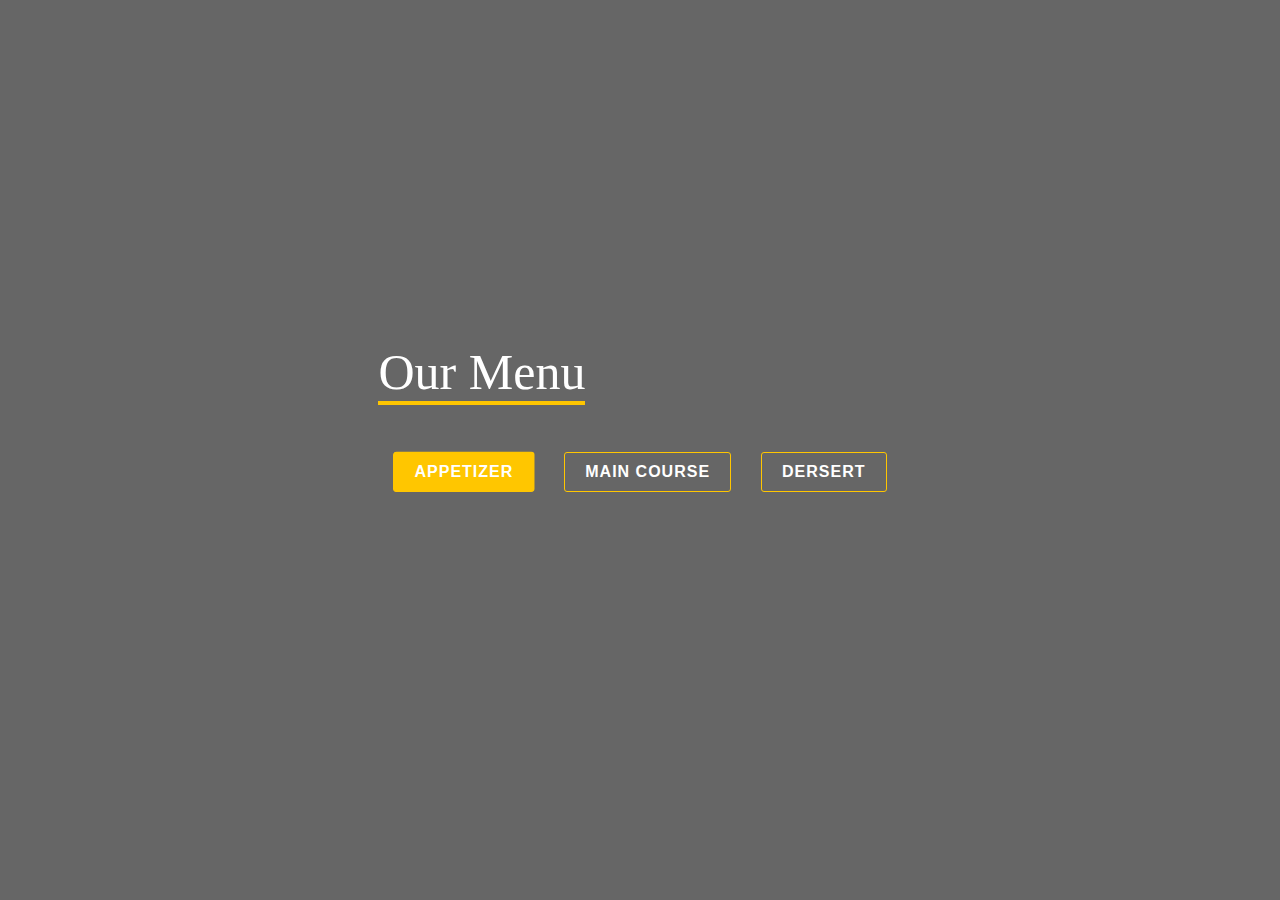
<file: restaurant-website-master/menu.html>
<!DOCTYPE html>
<html lang="en">
<head>
  <meta charset="UTF-8">
  <meta name="viewport" content="width=device-width, initial-scale=1.0">
  <link rel="stylesheet" href="menu.css">
  <title>Menu</title>
</head>
<body>
  <div class="wrapper">

    <h2>Our Menu</h2>
  
    <div class="buttons-container">
      <a href="#" class="button button--is-active" data-target="pizzaMenu">Appetizer</a>
      <a href="#" class="button" data-target="coffeeMenu">Main Course</a>
      <a href="#" class="button" data-target="noodlesMenu">Dersert</a>
    </div>
  
    <!-- Start Pizza Menu -->
    <div class="menu menu--is-visible" id="pizzaMenu">
      <div class="item">
        <div class="item__header">
          <h3 class="item__title">Greek Pizza</h3>
          <span class="item__dots"></span>
          <span class="item__price">$22</span>
        </div>
        <p class="item-description">Lorem ipsum dolor sit amet, consectetur adipisicing elit. Sunt quos harum officia eaque nobis ut.</p>
      </div>
  
      <div class="item">
        <div class="item__header">
          <h3 class="item__title">Cheese Pizza</h3>
          <span class="item__dots"></span>
          <span class="item__price">$20</span>
        </div>
        <p class="item__description">Lorem ipsum dolor sit amet, consectetur adipisicing elit. Sunt quos harum officia eaque nobis ut.</p>
      </div>
  
      <div class="item">
        <div class="item__header">
          <h3 class="item__title">Neapolitan Pizza</h3>
          <span class="item__dots"></span>
          <span class="item__price">$18</span>
        </div>
        <p class="item__description">Lorem ipsum dolor sit amet, consectetur adipisicing elit. Sunt quos harum officia eaque nobis ut.</p>
      </div>
  
      <div class="item">
        <div class="item__header">
          <h3 class="item__title">Pepperoni Pizza</h3>
          <span class="item__dots"></span>
          <span class="item__price">$15</span>
        </div>
        <p class="item__description">Lorem ipsum dolor sit amet, consectetur adipisicing elit. Sunt quos harum officia eaque nobis ut.</p>
      </div>
    </div> <!-- End Pizza Menu -->
  
    <!-- Start Coffee Menu -->
    <div class="menu" id="coffeeMenu">
      <div class="item">
        <div class="item__header">
          <h3 class="item__title">Cappuccino</h3>
          <span class="item__dots"></span>
          <span class="item__price">$4</span>
        </div>
        <p class="item__description">Lorem ipsum dolor sit amet, consectetur adipisicing elit. Sunt quos harum officia eaque nobis ut.</p>
      </div>
  
      <div class="item">
        <div class="item__header">
          <h3 class="item__title">Iced Coffee</h3>
          <span class="item__dots"></span>
          <span class="item__price">$5</span>
        </div>
        <p class="item__description">Lorem ipsum dolor sit amet, consectetur adipisicing elit. Sunt quos harum officia eaque nobis ut.</p>
      </div>
  
      <div class="item">
        <div class="item__header">
          <h3 class="item__title">Café Latte</h3>
          <span class="item__dots"></span>
          <span class="item__price">$3</span>
        </div>
        <p class="item__description">Lorem ipsum dolor sit amet, consectetur adipisicing elit. Sunt quos harum officia eaque nobis ut.</p>
      </div>
  
      <div class="item">
        <div class="item__header">
          <h3 class="item__title">Espresso</h3>
          <span class="item__dots"></span>
          <span class="item__price">$4</span>
        </div>
        <p class="item__description">Lorem ipsum dolor sit amet, consectetur adipisicing elit. Sunt quos harum officia eaque nobis ut.</p>
      </div>
    </div> <!-- End Coffee Menu -->
  
    <!-- Start Noodles Menu -->
    <div class="menu" id="noodlesMenu">
      <div class="item">
        <div class="item__header">
          <h3 class="item__title">Chicken Noodles</h3>
          <span class="item__dots"></span>
          <span class="item__price">$16</span>
        </div>
        <p class="item__description">Lorem ipsum dolor sit amet, consectetur adipisicing elit. Sunt quos harum officia eaque nobis ut.</p>
      </div>
  
      <div class="item">
        <div class="item__header">
          <h3 class="item__title">Egg Noodles</h3>
          <span class="item__dots"></span>
          <span class="item__price">$12</span>
        </div>
        <p class="item__description">Lorem ipsum dolor sit amet, consectetur adipisicing elit. Sunt quos harum officia eaque nobis ut.</p>
      </div>
  
      <div class="item">
        <div class="item__header">
          <h3 class="item__title">Veg Noodles</h3>
          <span class="item__dots"></span>
          <span class="item__price">$10</span>
        </div>
        <p class="item__description">Lorem ipsum dolor sit amet, consectetur adipisicing elit. Sunt quos harum officia eaque nobis ut.</p>
      </div>
  
      <div class="item">
        <div class="item__header">
          <h3 class="item__title">Chuck Norris Noodles</h3>
          <span class="item__dots"></span>
          <span class="item__price">$20</span>
        </div>
        <p class="item__description">Lorem ipsum dolor sit amet, consectetur adipisicing elit. Sunt quos harum officia eaque nobis ut.</p>
      </div>
    </div>
  </div> 

  <script src="menu.js"></script>
</body>
</html>
</file>
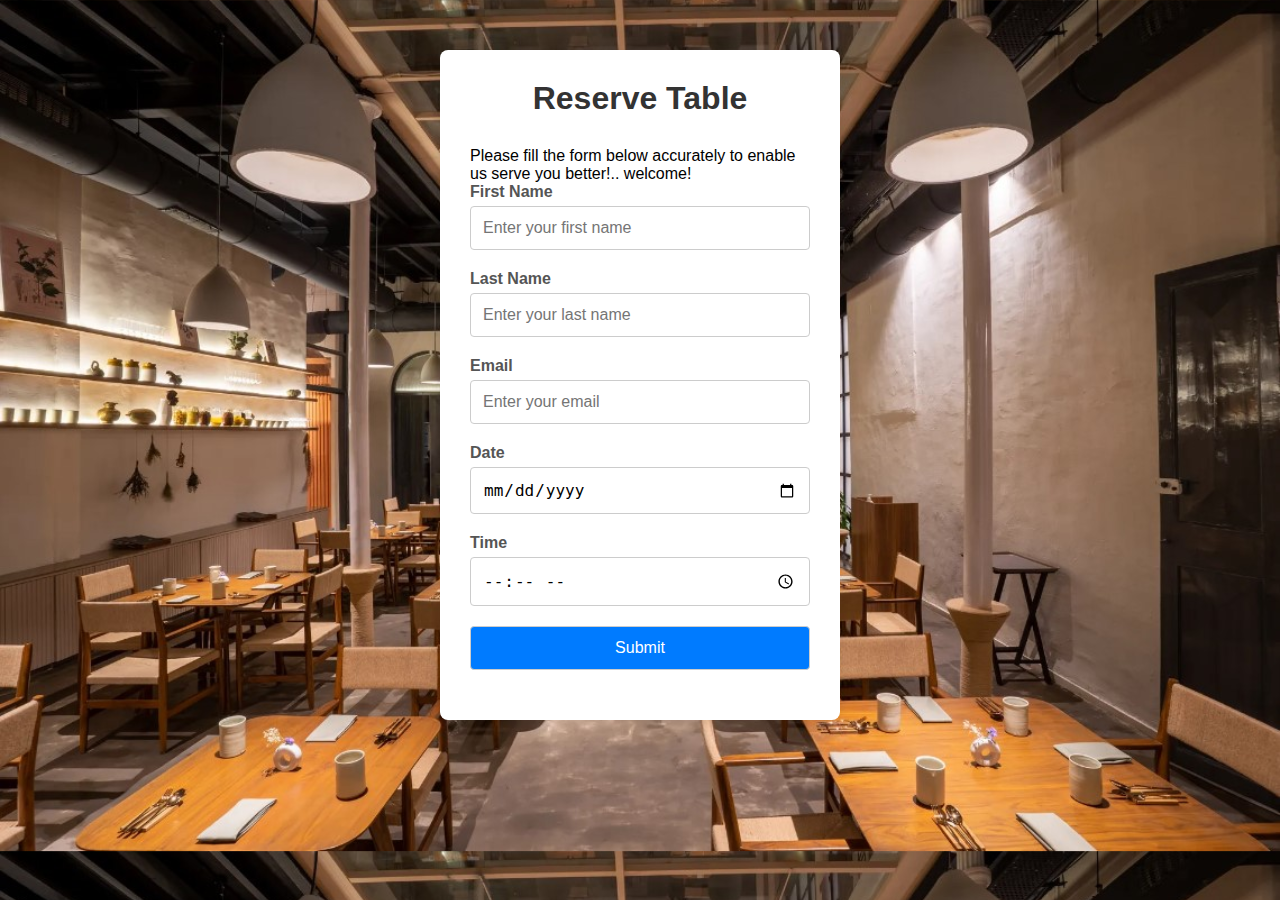
<file: restaurant-website-master/reservation.html>
<!DOCTYPE html>
<html lang="en">
<head>
  <meta charset="UTF-8">
  <meta name="viewport" content="width=device-width, initial-scale=1.0">
  <title>Reservation Form</title>
  <link rel="stylesheet" href="reservation.css">
</head>
<body>

  <div class="container">
    <h1>Reserve Table</h1>
    <p>Please fill the form below accurately to enable us serve you better!.. welcome!</p>
    <form id="reservationForm" action="#" method="post">
      <div class="form-group">
        <label for="firstName">First Name</label>
        <input type="text" id="firstName" name="firstName" placeholder="Enter your first name" required>
      </div>
      <div class="form-group">
        <label for="lastName">Last Name</label>
        <input type="text" id="lastName" name="lastName" placeholder="Enter your last name" required>
      </div>
      <div class="form-group">
        <label for="email">Email</label>
        <input type="email" id="email" name="email" placeholder="Enter your email" required>
      </div>
      <div class="form-group">
        <label for="date">Date</label>
        <input type="date" id="date" name="date" required>
      </div>
      <div class="form-group">
        <label for="time">Time</label>
        <input type="time" id="time" name="time" required>
      </div>
      <div class="form-group">
        <input type="submit" value="Submit">
      </div>
    </form>
  </div>
</body>
</html>
</file>
<file: restaurant-website-master/menu.css>
:root {
  --wesbos: #ffc600;
}

.menu {
  display: none;

  &--is-visible {
    display: grid;
  }

  @media (min-width: 768px) {
    grid-template-columns: repeat(2, 1fr);
    grid-column-gap: 80px;
  }
}

.item {
  &__header {
    display: flex;
    align-items: baseline;
  }

  &__title {
    font: 35px cookie, cursive;
    color: var(--wesbos);
    letter-spacing: 2px;
    margin: 0;
  }

  &__dots {
    flex: 1;
    border-bottom: 1px dashed #aaa;
    margin: 0 15px;
  }

  &__price {
    color: var(--wesbos);
    font: 31px cookie, cursive;
  }
  
  &__description {
    margin-bottom: 40px;
  }
}

.buttons-container {
  display: flex;
  justify-content: center;
  flex-wrap: wrap;
  margin-bottom: 35px;

  @media (min-width: 768px) {
    margin-bottom: 60px;
  }
}

.button {
  margin: 5px 15px;
  padding: 10px 20px;
  border: 1px solid var(--wesbos);
  border-radius: 3px;
  color: #fff;
  font-weight: bold;
  text-decoration: none;
  letter-spacing: 1px;
  text-transform: uppercase;
}

.highlight {
  position: absolute;
  top: 0;
  left: 0;
  display: block;
  background: var(--wesbos);
  border-radius: 3px;
  z-index: -1;
  transition: 0.24s;
}

* {
  box-sizing: border-box;
}

body {
  margin: 0;
  min-height: 100vh;
  display: flex;
  align-items: center;
  background-image: linear-gradient(rgba(0, 0, 0, 0.6), rgba(0, 0, 0, 0.6)),
    url("https://i.imgur.com/er8DtBW.jpg");
  background-repeat: no-repeat;
  background-position: center;
  background-size: cover;
  font-family: -apple-system, BlinkMacSystemFont, "Segoe UI", Roboto, Oxygen,
    Ubuntu, Cantarell, "Open Sans", "Helvetica Neue", sans-serif;
  color: #fff;
}

.wrapper {
  max-width: 1000px;
  margin: 0 auto;
  padding: 20px;
}

h2 {
  display: inline-block;
  border-bottom: 4px solid var(--wesbos);
  margin-top: 0;
  font: 50px cookie, cursive;
}
</file>
<file: restaurant-website-master/reservation.css>
/* Reset default margin and padding */
* {
  margin: 0;
  padding: 0;
  box-sizing: border-box;
}

body {
    font-family: Arial, sans-serif;
    background-color: #f7f7f7;
    background-image: url(img/back.jpg);
    background-size: cover;
    display: flex;
    flex-direction: column;
    justify-content: center;
    align-items: center;
}

.container {
    width: 400px;
    margin: 50px auto;
    background-color: #fff;
    border-radius: 8px;
    box-shadow: 0 0 10px rgba(0, 0, 0, 0.1);
    padding: 30px;
}

h1 {
    text-align: center;
    margin-bottom: 30px;
    color: #333;
}

.form-group {
    margin-bottom: 20px;
}

label {
    display: block;
    font-weight: bold;
    margin-bottom: 5px;
    color: #555;
}

input[type="text"],
input[type="email"],
input[type="date"],
input[type="time"],
input[type="submit"] {
    width: 100%;
    padding: 12px;
    border-radius: 4px;
    border: 1px solid #ccc;
    font-size: 16px;
}

input[type="submit"] {
    background-color: #007bff;
    color: #fff;
    cursor: pointer;
    transition: background-color 0.3s ease;
}

input[type="submit"]:hover {
    background-color: #0056b3;
}
</file>
